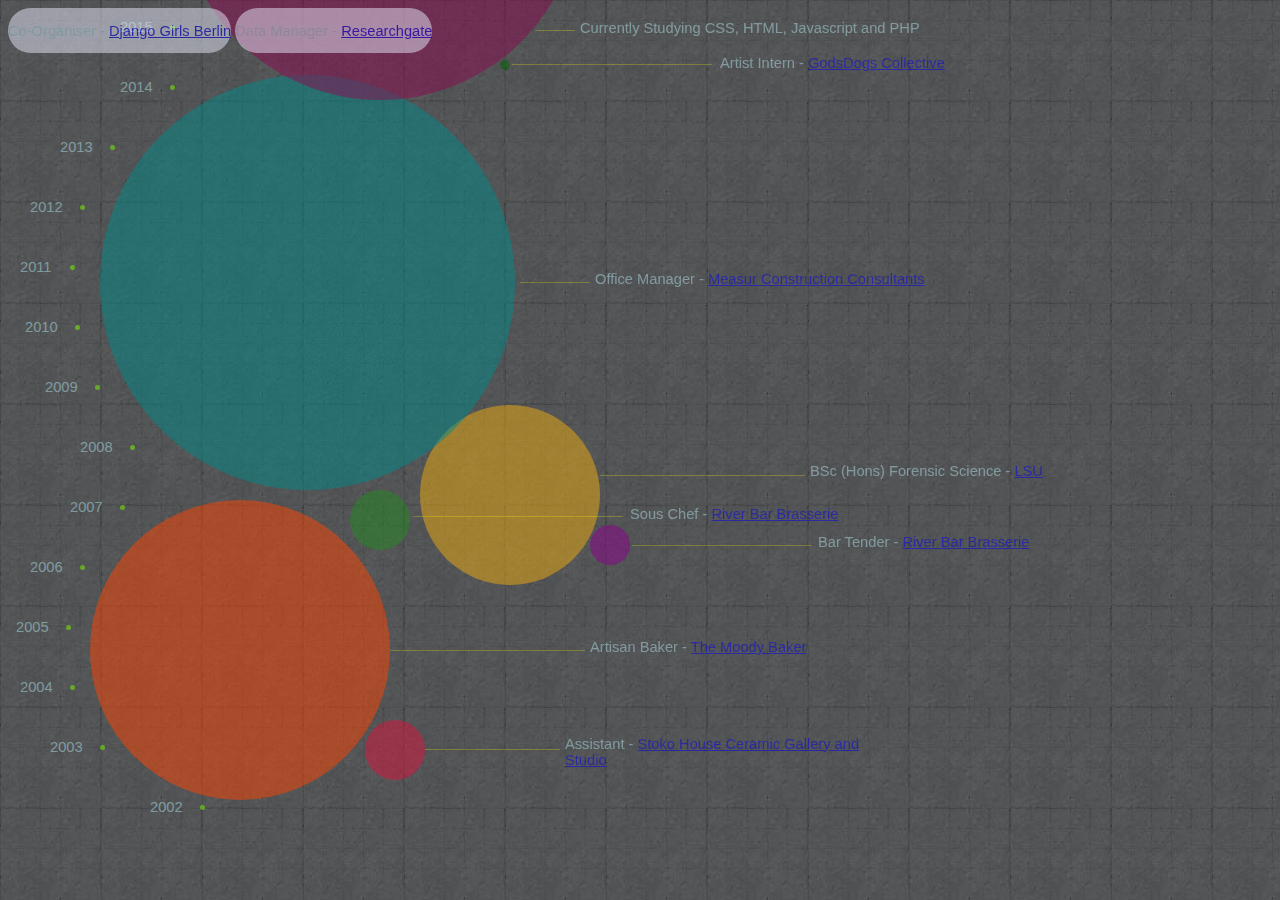
<file: index.html>
<!DOCTYPE html>
<html>
    <head>
        <link type="text/css" rel="stylesheet" href="style.css"/>
        <link rel="icon" type="image/ico" href="binarybonsai.com.ico">
        <title>Phillippa.net</title>
    </head>

    <body>

    <div class="date" id="two">
        <p>2002</p></div>
    <div class="date" id="three">
        <p>2003</p></div>
    <div class="date" id="four">
        <p>2004</p></div>
    <div class="date" id="five">
        <p>2005</p></div>
    <div class="date" id="six">
        <p>2006</p></div>
    <div class="date" id="seven">
        <p>2007</p></div>
    <div class="date" id="eight">
        <p>2008</p></div>
    <div class="date" id="nine">
        <p>2009</p></div>
    <div class="date" id="ten">
        <p>2010</p></div>
    <div class="date" id="eleven">
        <p>2011</p></div>
    <div class="date" id="twelve">
        <p>2012</p></div>
    <div class="date" id="thirteen">
        <p>2013</p></div>
    <div class="date" id="fourteen">
        <p>2014</p></div>
    <div class="date" id="fifteen">
        <p>2015</p></div>

     <div class="circle grow" id="ceramic">
        <div class="line"></div>
        <p>Assistant - <a href="http://www.stokoehouseceramics.co.uk/gallery.htm" target="_blank">Stoko House Ceramic Gallery and Studio</a></p></div>

     <div class="circle grow" id="bakery">
     <div class="line"></div>
        <p>Artisan Baker - <a href="http://www.themoodybaker.co.uk/index.php" target="_blank">The Moody Baker</a></p></div>

     <div class="circle grow" id="forensic">
     <div class="line"></div>
        <p>BSc (Hons) Forensic Science - <a href="http://www.lsbu.ac.uk/courses/course-finder/forensic-science-bsc-hons" target="_blank">LSU</a></p></div>

     <div class="circle grow" id="bar">
     <div class="line"></div>
        <p> Bar Tender - <a href="http://www.allinlondon.co.uk/clubs_bars/venue-1143.php" target="_blank">River Bar Brasserie</a></p></div>

     <div class="circle grow" id="chef">
     <div class="line"></div>
        <p>Sous Chef - <a href="http://www.allinlondon.co.uk/clubs_bars/venue-1143.php" target="_blank">River Bar Brasserie</a></div>

     <div class="circle grow" id="office">
     <div class="line"></div>
        <p>Office Manager - <a href="http://measur.com" target="_blank">Measur Construction Consultants</a></p></div>

     <div class="circle grow" id="art">
     <div class="line"></div>
        <p>Artist Intern - <a href="http://www.godsdogs.de/" target="_blank">GodsDogs Collective</a></p></div>

     <div class="circle grow" id="code">
     <div class="line"></div>
        <p>Currently Studying CSS, HTML, Javascript and PHP</p>
        <br> <a href="http://phillimorland.github.io/reactJS/note_pad.html" target="_blank">React JS Project</a>
        <br><a href="http://phillimorland.github.io/snake/" target="_blank">JS Project</a>
      </div>

            <div class="circle grow" id="DG">
     <div class="line"></div>
        <p>Co-Organiser - <a href="http://djangogirls.org/berlin/" target="_blank">Django Girls Berlin</a></p></div>

        <div class="circle grow" id="RG">
     <div class="line"></div>
        <p>Data Manager - <a href="http://www.researchgate.net" target="_blank">Researchgate</a></p></div>

    </body>
</html>
</file>
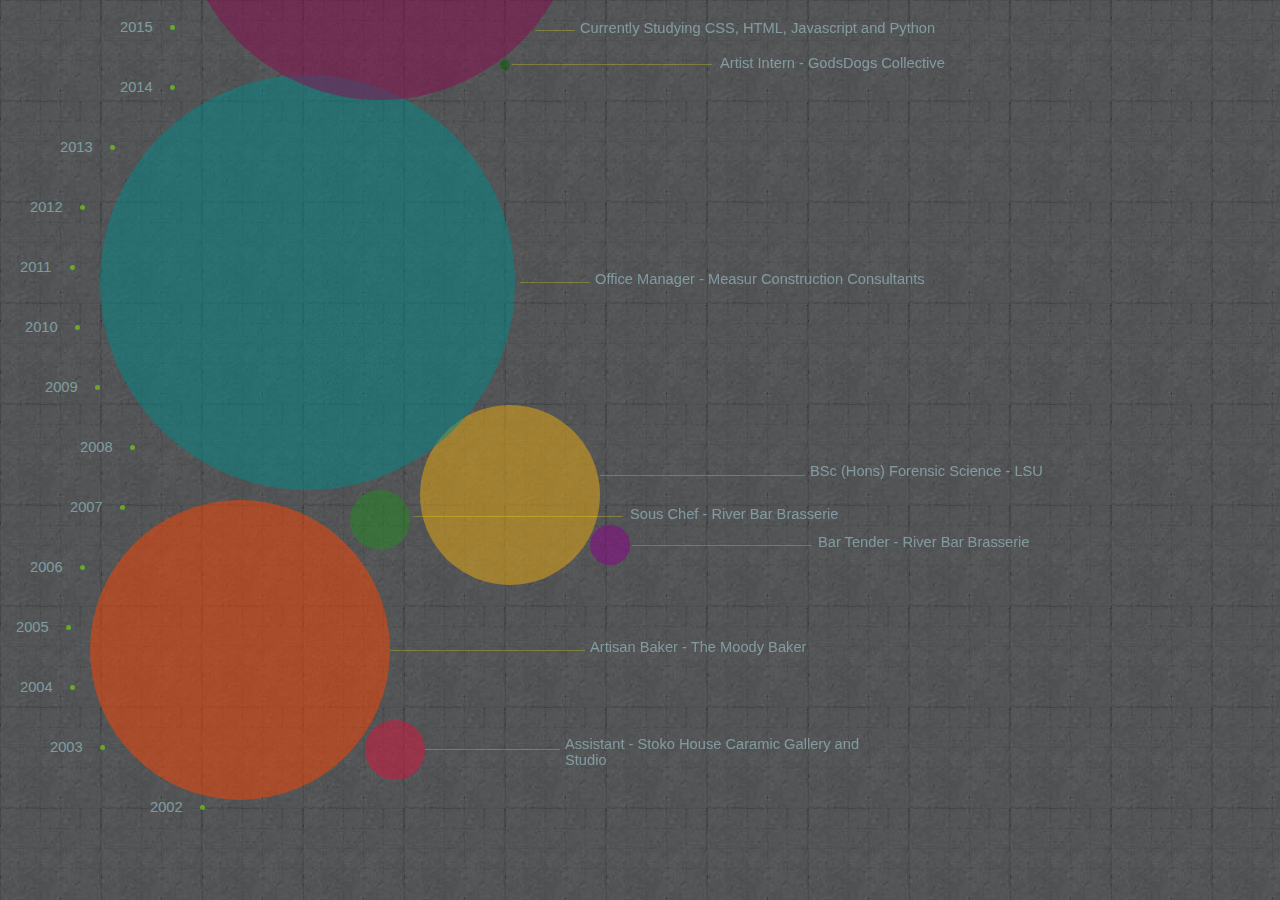
<file: cv/index.html>
<!DOCTYPE html>
<html>
    <head>
        <link type="text/css" rel="stylesheet" href="style.css"/>
        <title>New title</title>
    </head>

    <body>

    <div class="date" id="two">
        <p>2002</p></div>
    <div class="date" id="three">
        <p>2003</p></div>
    <div class="date" id="four">
        <p>2004</p></div>
    <div class="date" id="five">
        <p>2005</p></div>
    <div class="date" id="six">
        <p>2006</p></div>
    <div class="date" id="seven">
        <p>2007</p></div>
    <div class="date" id="eight">
        <p>2008</p></div>
    <div class="date" id="nine">
        <p>2009</p></div>
    <div class="date" id="ten">
        <p>2010</p></div>
    <div class="date" id="eleven">
        <p>2011</p></div>
    <div class="date" id="twelve">
        <p>2012</p></div>
    <div class="date" id="thirteen">
        <p>2013</p></div>
    <div class="date" id="fourteen">
        <p>2014</p></div>
    <div class="date" id="fifteen">
        <p>2015</p></div>

     <div class="circle grow" id="ceramic">
        <div class="line"></div>
        <p>Assistant - Stoko House Caramic Gallery and Studio</p></div>

     <div class="circle grow" id="bakery">
     <div class="line"></div>
        <p>Artisan Baker - The Moody Baker</p></div>

     <div class="circle grow" id="forensic">
     <div class="line"></div>
        <p>BSc (Hons) Forensic Science - LSU</p></div>

     <div class="circle grow" id="bar">
     <div class="line"></div>
        <p> Bar Tender - River Bar Brasserie </p></div>

     <div class="circle grow" id="chef">
     <div class="line"></div>
        <p>Sous Chef - River Bar Brasserie</p></div>

     <div class="circle grow" id="office">
     <div class="line"></div>
        <p>Office Manager - Measur Construction Consultants</p></div>

     <div class="circle grow" id="art">
     <div class="line"></div>
        <p>Artist Intern - GodsDogs Collective</p></div>

     <div class="circle grow" id="code">
     <div class="line"></div>
        <p>Currently Studying CSS, HTML, Javascript and Python</p></div>

    </body>
</html>
</file>
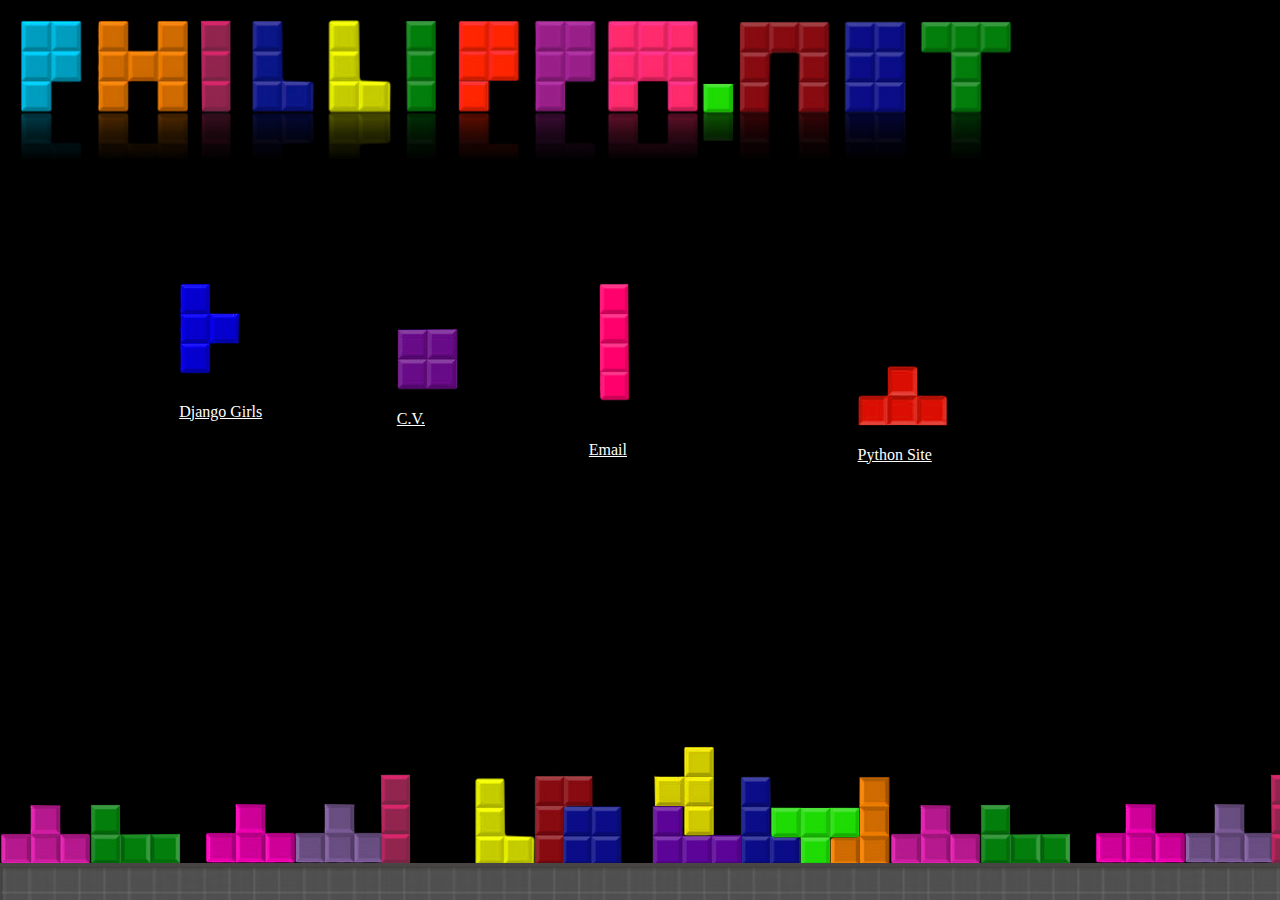
<file: HomePage/index.html>
<!DOCTYPE html>
<html>
	<head>
		<link type="text/css" rel="stylesheet" href="stylesheet.css"/>
		<title>Phillippa.net</title>
	</head>
	<body>
		<div class="header">
			<img src="header_homepage2.1.png"/>
    	</div>
    	<div class="background">
			<img src="tetris_blocks.png">
		</div>
		<div class="button grow">
			<div class="blue">
				<a href="http://djangogirls.org">
					<img src="tetris_blue.png"/> 
					<p>Django Girls</p>
				</a>
			</div>
			<div class="pink">
				<a href="mailto:hello@phillippa.net">	
					<img src="tetris_pink.png"/><p>Email</p></a>
			</div>
			<div class="purple">
				<a href="http://phillippa.net/cv"><img src="tetris_purple.png"/><p>C.V.</p></a>
			</div>
			<div class="red">
				<a href="http://phillippa.net/cv"><img src="tetris_red.png"/><p>Python Site</p></a>
			</div>
		</div>
		<div class="footer">
			<img src="footer.png"/>
			<p>Email: hello@phillippa.net</p>
			<p>Place: Berlin</p>
		</div>
	</body>
</html>
</file>
<file: style.css>
body {
    background: url(./texture.jpg);
    font-family:Helvetica;
    color:#B0E0E6;
    font-size:11pt;
}
div {
    border:1px gray;
    border-radius:1000px;
    background-color:#E6E8FA;
    opacity:0.5;
}
.grow {
  display: inline-block;
  -webkit-transition-duration: 0.3s;
  transition-duration: 0.3s;
  -webkit-transition-property: -webkit-transform;
  transition-property: transform;
  -webkit-tap-highlight-color: rgba(0, 0, 0, 0);
  -webkit-transform: translateZ(0);
  -ms-transform: translateZ(0);
  transform: translateZ(0);
  box-shadow: 0 0 1px rgba(0, 0, 0, 0);
}

.grow:hover {
  -webkit-transform: scale(1.1);
  -ms-transform: scale(1.1);
  transform: scale(1.1);
}
.circle:hover {
    color:white;
    width:+3px;
    height:+3px;
    font-size:13pt;
}
#two {
    position:absolute;
    top: 805px;
    left: 200px;
    height: 5px;
    width:5px;
    background-color: #7CFC00;
}
#two p{
    position: relative;
    top:-21px;
    left: -50px;
    width: 300px;
}
#three {
    position:absolute;
    top: 745px;
    left: 100px;
    height: 5px;
    width:5px;
    background-color: #7CFC00;
}
#three p{
    position: relative;
    top:-21px;
    left: -50px;
    width: 300px;
}
#four {
    position:absolute;
    top: 685px;
    left: 70px;
    height: 5px;
    width:5px;
    background-color: #7CFC00;
}
#four p{
    position: relative;
    top:-21px;
    left: -50px;
    width: 300px;
}#five {
    position:absolute;
    top: 625px;
    left: 66px;
    height: 5px;
    width:5px;
    background-color: #7CFC00;
}
#five p{
    position: relative;
    top:-21px;
    left: -50px;
    width: 300px;
}#six {
    position:absolute;
    top: 565px;
    left: 80px;
    height: 5px;
    width:5px;
    background-color: #7CFC00;
}
#six p{
    position: relative;
    top:-21px;
    left: -50px;
    width: 300px;
}#seven {
    position:absolute;
    top: 505px;
    left: 120px;
    height: 5px;
    width:5px;
    background-color: #7CFC00;
}
#seven p{
    position: relative;
    top:-21px;
    left: -50px;
    width: 300px;
}#eight {
    position:absolute;
    top: 445px;
    left: 130px;
    height: 5px;
    width:5px;
    background-color: #7CFC00;
}
#eight p{
    position: relative;
    top:-21px;
    left: -50px;
    width: 300px;
}#nine {
    position:absolute;
    top: 385px;
    left: 95px;
    height: 5px;
    width:5px;
    background-color: #7CFC00;
}
#nine p{
    position: relative;
    top:-21px;
    left: -50px;
    width: 300px;
}#ten {
    position:absolute;
    top: 325px;
    left: 75px;
    height: 5px;
    width:5px;
    background-color: #7CFC00;
}
#ten p{
    position: relative;
    top:-21px;
    left: -50px;
    width: 300px;
}
#eleven {
    position:absolute;
    top: 265px;
    left: 70px;
    height: 5px;
    width:5px;
    background-color: #7CFC00;
}
#eleven p{
    position: relative;
    top:-21px;
    left: -50px;
    width: 300px;
}#twelve {
    position:absolute;
    top: 205px;
    left: 80px;
    height: 5px;
    width:5px;
    background-color: #7CFC00;
}
#twelve p{
    position: relative;
    top:-21px;
    left: -50px;
    width: 300px;
}#thirteen {
    position:absolute;
    top: 145px;
    left: 110px;
    height: 5px;
    width:5px;
    background-color: #7CFC00;
}
#thirteen p{
    position: relative;
    top:-21px;
    left: -50px;
    width: 300px;
}#fourteen {
    position:absolute;
    top: 85px;
    left: 170px;
    height: 5px;
    width:5px;
    background-color: #7CFC00;
}
#fourteen p{
    position: relative;
    top:-21px;
    left: -50px;
    width: 300px;
    }
#fifteen {
    position:absolute;
    top: 25px;
    left: 170px;
    height: 5px;
    width:5px;
    background-color: #7CFC00;
}
#fifteen p{
    position: relative;
    top:-21px;
    left: -50px;
    width: 300px;
}
#ceramic {
    position:absolute;
    top: 720px;
    left: 365px;
    height: 60px;
    width:60px;
    background-color: #DC143C;
}
#ceramic p{
    position: relative;
    left: 200px;
    width: 300px;
}
#ceramic div.line{
    position: relative;
    top: 29px;
    left: 60px;
    height: 1px;
    width: 135px;
    background-color: yellow;
}


#bakery {
    position:absolute;
    top: 500px;
    left: 90px;
    height: 300px;
    width:300px;
    background-color: #FF4500;
}
#bakery p{
    position: relative;
    top: 123px;
    left: 500px;
    width: 300px;
}
#bakery div.line{
    position: relative;
    top: 150px;
    left: 300px;
    height: 1px;
    width: 195px;
    background-color: yellow;
}

#forensic{
    position:absolute;
    top: 405px;
    left: 420px;
    height: 180px;
    width:180px;
    background-color: #EEAD0E;
}
#forensic p{
    position: relative;
    top: 42px;
    left: 390px;
    width: 300px;
}
#forensic div.line{
    position: relative;
    top: 70px;
    left: 180px;
    height: 1px;
    width: 205px;
    background-color: yellow;
}
#bar {
    position:absolute;
    top: 525px;
    left: 590px;
    height: 40px;
    width:40px;
    background-color: #8B008B;
}
#bar p{
    position: relative;
    top:-7px;
    left: 228px;
    width: 300px;
}
#bar div.line{
    position: relative;
    top: 20px;
    left: 42px;
    height: 1px;
    width: 180px;
    background-color: yellow;
}
#chef {
    position:absolute;
    top: 490px;
    left: 350px;
    height: 60px;
    width:60px;
    background-color: #228B22;
}
#chef p{
    position: relative;
    left: 280px;
    width: 300px;
}
#chef div.line{
    position: relative;
    top: 26px;
    left: 63px;
    height: 1px;
    width: 210px;
    background-color: yellow;
}
#office{
    position:absolute;
    top: 75px;
    left: 100px;
    height: 415px;
    width:415px;
    background-color: #008B8B;
}
#office p{
    position: relative;
    top: 180px;
    left: 495px;
    width: 400px;
}
#office div.line{
    position: relative;
    top: 207px;
    left: 420px;
    height: 1px;
    width: 70px;
    background-color: yellow;
}
#art {
    position:absolute;
    top: 60px;
    left: 500px;
    height: 10px;
    width:10px;
    background-color: #006400;
}
#art p{
    position: relative;
    top:-21px;
    left: 220px;
    width: 300px;
}
#art div.line{
    position: relative;
    top: 4px;
    left: 12px;
    height: 1px;
    width: 200px;
    background-color: yellow;
}
#code {
    position:absolute;
    top: -300px;
    left: 180px;
    height: 400px;
    width: 400px;
    background-color: #8B0A50;
}
#code p{
    position: relative;
    top: 304px;
    left: 400px;
    width: 400px;
}
#code div.line{
    position: relative;
    top: 330px;
    left: 355px;
    height: 1px;
    width: 40px;
    background-color: yellow;
}
</file>
<file: cv/style.css>
body {
    background: url(./texture.jpg);
    font-family:Helvetica;
    color:#B0E0E6;
    font-size:11pt;
}
div {
    border:1px gray;
    border-radius:1000px;
    background-color:#E6E8FA;
    opacity:0.5;
}
.grow {
  display: inline-block;
  -webkit-transition-duration: 0.3s;
  transition-duration: 0.3s;
  -webkit-transition-property: -webkit-transform;
  transition-property: transform;
  -webkit-tap-highlight-color: rgba(0, 0, 0, 0);
  -webkit-transform: translateZ(0);
  -ms-transform: translateZ(0);
  transform: translateZ(0);
  box-shadow: 0 0 1px rgba(0, 0, 0, 0);
}

.grow:hover {
  -webkit-transform: scale(1.1);
  -ms-transform: scale(1.1);
  transform: scale(1.1);
}
.circle:hover {
    color:white;
    width:+3px;
    height:+3px;
    font-size:13pt;
}
#two {
    position:absolute;
    top: 805px;
    left: 200px;
    height: 5px;
    width:5px;
    background-color: #7CFC00;
}
#two p{
    position: relative;
    top:-21px;
    left: -50px;
    width: 300px;
}
#three {
    position:absolute;
    top: 745px;
    left: 100px;
    height: 5px;
    width:5px;
    background-color: #7CFC00;
}
#three p{
    position: relative;
    top:-21px;
    left: -50px;
    width: 300px;
}
#four {
    position:absolute;
    top: 685px;
    left: 70px;
    height: 5px;
    width:5px;
    background-color: #7CFC00;
}
#four p{
    position: relative;
    top:-21px;
    left: -50px;
    width: 300px;
}#five {
    position:absolute;
    top: 625px;
    left: 66px;
    height: 5px;
    width:5px;
    background-color: #7CFC00;
}
#five p{
    position: relative;
    top:-21px;
    left: -50px;
    width: 300px;
}#six {
    position:absolute;
    top: 565px;
    left: 80px;
    height: 5px;
    width:5px;
    background-color: #7CFC00;
}
#six p{
    position: relative;
    top:-21px;
    left: -50px;
    width: 300px;
}#seven {
    position:absolute;
    top: 505px;
    left: 120px;
    height: 5px;
    width:5px;
    background-color: #7CFC00;
}
#seven p{
    position: relative;
    top:-21px;
    left: -50px;
    width: 300px;
}#eight {
    position:absolute;
    top: 445px;
    left: 130px;
    height: 5px;
    width:5px;
    background-color: #7CFC00;
}
#eight p{
    position: relative;
    top:-21px;
    left: -50px;
    width: 300px;
}#nine {
    position:absolute;
    top: 385px;
    left: 95px;
    height: 5px;
    width:5px;
    background-color: #7CFC00;
}
#nine p{
    position: relative;
    top:-21px;
    left: -50px;
    width: 300px;
}#ten {
    position:absolute;
    top: 325px;
    left: 75px;
    height: 5px;
    width:5px;
    background-color: #7CFC00;
}
#ten p{
    position: relative;
    top:-21px;
    left: -50px;
    width: 300px;
}
#eleven {
    position:absolute;
    top: 265px;
    left: 70px;
    height: 5px;
    width:5px;
    background-color: #7CFC00;
}
#eleven p{
    position: relative;
    top:-21px;
    left: -50px;
    width: 300px;
}#twelve {
    position:absolute;
    top: 205px;
    left: 80px;
    height: 5px;
    width:5px;
    background-color: #7CFC00;
}
#twelve p{
    position: relative;
    top:-21px;
    left: -50px;
    width: 300px;
}#thirteen {
    position:absolute;
    top: 145px;
    left: 110px;
    height: 5px;
    width:5px;
    background-color: #7CFC00;
}
#thirteen p{
    position: relative;
    top:-21px;
    left: -50px;
    width: 300px;
}#fourteen {
    position:absolute;
    top: 85px;
    left: 170px;
    height: 5px;
    width:5px;
    background-color: #7CFC00;
}
#fourteen p{
    position: relative;
    top:-21px;
    left: -50px;
    width: 300px;
    }
#fifteen {
    position:absolute;
    top: 25px;
    left: 170px;
    height: 5px;
    width:5px;
    background-color: #7CFC00;
}
#fifteen p{
    position: relative;
    top:-21px;
    left: -50px;
    width: 300px;
}
#ceramic {
    position:absolute;
    top: 720px;
    left: 365px;
    height: 60px;
    width:60px;
    background-color: #DC143C;
}
#ceramic p{
    position: relative;
    left: 200px;
    width: 300px;
}
#ceramic div.line{
    position: relative;
    top: 29px;
    left: 60px;
    height: 1px;
    width: 135px;
    background-color: yellow;
}


#bakery {
    position:absolute;
    top: 500px;
    left: 90px;
    height: 300px;
    width:300px;
    background-color: #FF4500;
}
#bakery p{
    position: relative;
    top: 123px;
    left: 500px;
    width: 300px;
}
#bakery div.line{
    position: relative;
    top: 150px;
    left: 300px;
    height: 1px;
    width: 195px;
    background-color: yellow;
}

#forensic{
    position:absolute;
    top: 405px;
    left: 420px;
    height: 180px;
    width:180px;
    background-color: #EEAD0E;
}
#forensic p{
    position: relative;
    top: 42px;
    left: 390px;
    width: 300px;
}
#forensic div.line{
    position: relative;
    top: 70px;
    left: 180px;
    height: 1px;
    width: 205px;
    background-color: yellow;
}
#bar {
    position:absolute;
    top: 525px;
    left: 590px;
    height: 40px;
    width:40px;
    background-color: #8B008B;
}
#bar p{
    position: relative;
    top:-7px;
    left: 228px;
    width: 300px;
}
#bar div.line{
    position: relative;
    top: 20px;
    left: 42px;
    height: 1px;
    width: 180px;
    background-color: yellow;
}
#chef {
    position:absolute;
    top: 490px;
    left: 350px;
    height: 60px;
    width:60px;
    background-color: #228B22;
}
#chef p{
    position: relative;
    left: 280px;
    width: 300px;
}
#chef div.line{
    position: relative;
    top: 26px;
    left: 63px;
    height: 1px;
    width: 210px;
    background-color: yellow;
}
#office{
    position:absolute;
    top: 75px;
    left: 100px;
    height: 415px;
    width:415px;
    background-color: #008B8B;
}
#office p{
    position: relative;
    top: 180px;
    left: 495px;
    width: 400px;
}
#office div.line{
    position: relative;
    top: 207px;
    left: 420px;
    height: 1px;
    width: 70px;
    background-color: yellow;
}
#art {
    position:absolute;
    top: 60px;
    left: 500px;
    height: 10px;
    width:10px;
    background-color: #006400;
}
#art p{
    position: relative;
    top:-21px;
    left: 220px;
    width: 300px;
}
#art div.line{
    position: relative;
    top: 4px;
    left: 12px;
    height: 1px;
    width: 200px;
    background-color: yellow;
}
#code {
    position:absolute;
    top: -300px;
    left: 180px;
    height: 400px;
    width: 400px;
    background-color: #8B0A50;
}
#code p{
    position: relative;
    top: 304px;
    left: 400px;
    width: 400px;
}
#code div.line{
    position: relative;
    top: 330px;
    left: 355px;
    height: 1px;
    width: 40px;
    background-color: yellow;
}
</file>
<file: HomePage/stylesheet.css>
body {
	background-color: black;
	margin: 0;
}
.button a{
	font-family: 'Press Start 2P';
	color: white;
}
.header img {
	width: 80%;
	position: center;
}
.header {
	padding: 20px;
}
.background {
	position: absolute;
	bottom: 31px;
	z-index: -11;
}
.blue {
	margin-left: 14%;
	margin-top: 100px;
}
.red{
	margin-left: 67%;
	margin-top: -88px;
}
.pink {
	margin-left: 46%;
	margin-top: -166px;
}
.purple{
	margin-left: 31%;
	margin-top: -155px;
}

.footer {
	position: fixed;
	bottom: 0px;
	left: -8px;
	width: 100%;
	padding: 5px;
	height:32.5px;
}
</file>
